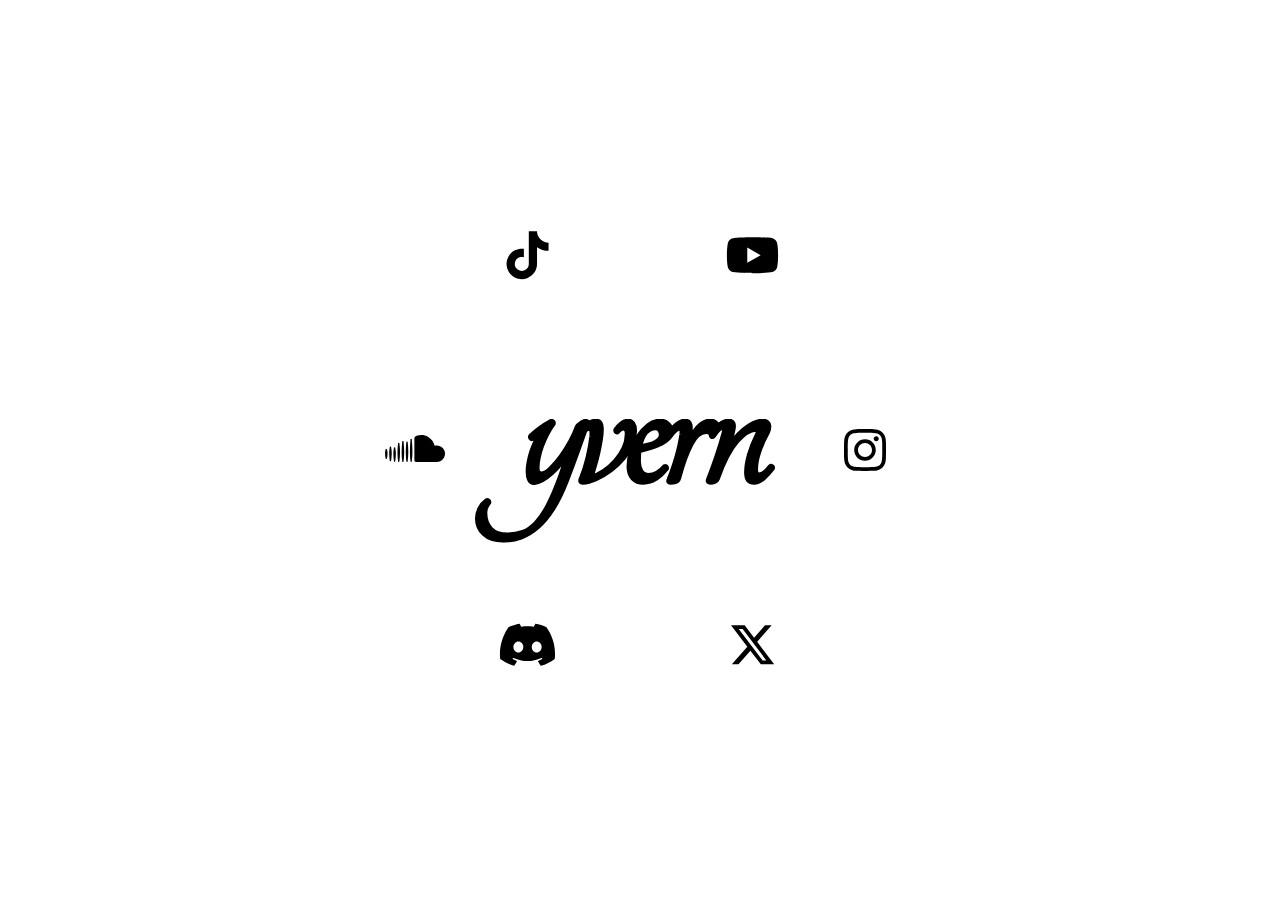
<file: index.html>
<!DOCTYPE html>
<html lang="en">
    <head>

        <!-- Google tag (gtag.js) -->
        <script
            async
            src="https://www.googletagmanager.com/gtag/js?id=G-RVSV9RXMSW"
        ></script>
        <script>
            window.dataLayer = window.dataLayer || [];
            function gtag() {
                dataLayer.push(arguments);
            }
            gtag("js", new Date());

            gtag("config", "G-RVSV9RXMSW");
        </script>
        <link rel="stylesheet" href="css/style.css" />
        <meta charset="UTF-8" />
        <meta name="viewport" content="width=device-width, initial-scale=1.0" />
        <meta name="description" content="yvern socials" />
        <link rel="preconnect" href="https://fonts.googleapis.com" />
        <meta content="yvern" property="og:title" />
        <meta content="yvern.xyz" property="og:description" />
        <meta content="https://yvern.xyz/" property="og:url" />
        <meta
            content="https://yvern.xyz/images/yvern.webp"
            property="og:image"
        />
        <meta
            name="theme-color"
            media="(prefers-color-scheme: light)"
            content="white"
        />
        <meta
            name="theme-color"
            media="(prefers-color-scheme: dark)"
            content="black"
        />

        <link
            href="images/YVLight.svg"
            rel="icon"
            media="(prefers-color-scheme: light)"
        />
        <link
            href="images/YVDark.svg"
            rel="icon"
            media="(prefers-color-scheme: dark)"
        />
        <link rel="apple-touch-icon" href="touch-icon-iphone.png" />
        <link rel="apple-touch-icon" sizes="76x76" href="images/YVWhite.svg" />
        <link
            rel="apple-touch-icon"
            sizes="120x120"
            href="images/YVWhite.svg"
        />
        <link
            rel="apple-touch-icon"
            sizes="152x152"
            href="images/YVWhite.svg"
        />
        <title>yvern</title>
    </head>
    <body>
        <div class="mainContainer">

            <div class="orbitContainer">
                <div id="logoContainer">
                    <div id="logo1"> 
                        <img src="images/yvernBlack.svg" alt="yvern logo" />
                    </div>
                </div>
                    <a
                        href="https://instagram.com/yyvvern" target="_blank"
                        class="orbit iconBox"
                        style="--angle: 0deg"
                    >
                        <span class="iconInner">
                            <img src="images/instagramBlack.svg" alt="Instagram" />
                        </span>
                    </a>
                    <a
                        href="https://x.com/yvyvern" target="_blank"
                        class="orbit iconBox"
                        style="--angle: 60deg"
                    >
                        <span class="iconInner">
                            <img src="images/xBlack.svg" alt="X" />
                        </span>
                    </a>
                    <a
                        href="https://discord.gg/rmFdNfb3Er" target="_blank"
                        class="orbit iconBox"
                        style="--angle: 120deg"
                    >
                        <span class="iconInner">
                            <img src="images/discordBlack.svg" alt="Discord" />
                        </span>
                    </a>
                    <a
                        href="https://soundcloud.com/yvyvern" target="_blank"
                        class="orbit iconBox"
                        style="--angle: 180deg"
                    >
                        <span class="iconInner">
                            <img src="images/soundcloudBlack.svg" alt="SoundCloud" />
                        </span>
                    </a>
                    <a
                        href="https://tiktok.com/@yyvern" target="_blank"
                        class="orbit iconBox"
                        style="--angle: 240deg"
                    >
                        <span class="iconInner">
                            <img src="images/tiktokBlack.svg" alt="TikTok" />
                        </span>
                    </a>
                    <a
                        href="https://www.youtube.com/@yvyvern" target="_blank"
                        class="orbit iconBox"
                        style="--angle: 300deg"
                    >
                        <span class="iconInner">
                            <img src="images/youtubeBlack.svg" alt="Youtube" />
                        </span>
                    </a>
                </div>
            </div>
        </div>
        <footer></footer>
<script>
function swapImagesForDarkMode() {
  if (window.matchMedia('(prefers-color-scheme: dark)').matches) {
    // Swap orbit icons to white
    document.querySelectorAll('.orbit.iconBox img').forEach(img => {
      if (img.src.includes('Black.svg')) {
        img.src = img.src.replace('Black.svg', 'White.svg');
      }
    });
    // Swap yvern logo to white
    const logoImg = document.querySelector('#logoContainer img');
    if (logoImg && logoImg.src.includes('Black.svg')) {
      logoImg.src = logoImg.src.replace('Black.svg', 'White.svg');
    }
  } else {
    // Swap orbit icons to black
    document.querySelectorAll('.orbit.iconBox img').forEach(img => {
      if (img.src.includes('White.svg')) {
        img.src = img.src.replace('White.svg', 'Black.svg');
      }
    });
    // Swap yvern logo to black
    const logoImg = document.querySelector('#logoContainer img');
    if (logoImg && logoImg.src.includes('White.svg')) {
      logoImg.src = logoImg.src.replace('White.svg', 'Black.svg');
    }
  }
}

// Run on load
swapImagesForDarkMode();
// Listen for changes
window.matchMedia('(prefers-color-scheme: dark)').addEventListener('change', swapImagesForDarkMode);
</script>
    </body>
</html>
</file>
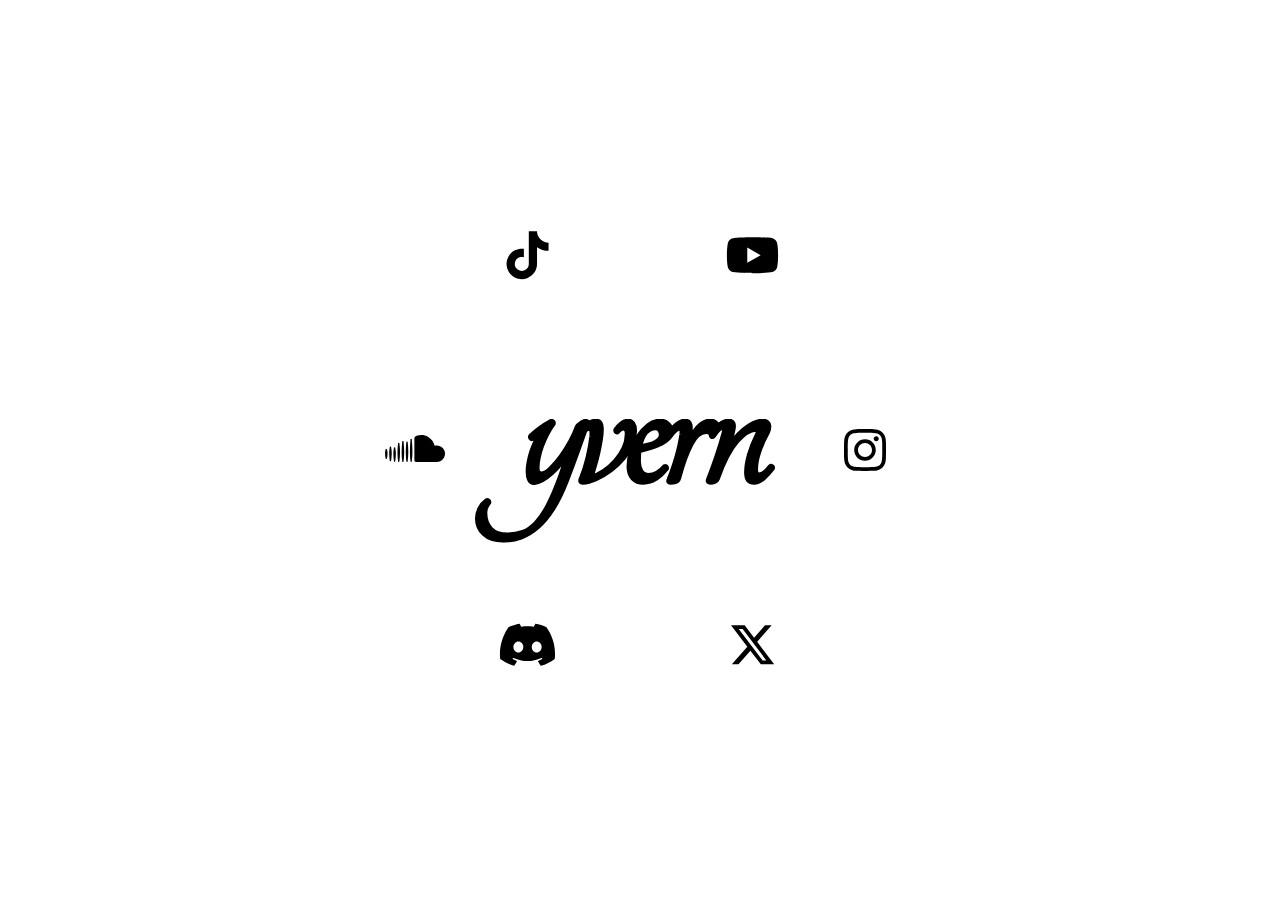
<file: yvernWeb/index.html>
<!DOCTYPE html>
<html lang="en">
    <head>

        <!-- Google tag (gtag.js) -->
        <script
            async
            src="https://www.googletagmanager.com/gtag/js?id=G-RVSV9RXMSW"
        ></script>
        <script>
            window.dataLayer = window.dataLayer || [];
            function gtag() {
                dataLayer.push(arguments);
            }
            gtag("js", new Date());

            gtag("config", "G-RVSV9RXMSW");
        </script>
        <link rel="stylesheet" href="css/style.css" />
        <meta charset="UTF-8" />
        <meta name="viewport" content="width=device-width, initial-scale=1.0" />
        <meta name="description" content="yvern socials" />
        <link rel="preconnect" href="https://fonts.googleapis.com" />
        <meta content="yvern" property="og:title" />
        <meta content="yvern.xyz" property="og:description" />
        <meta content="https://yvern.xyz/" property="og:url" />
        <meta
            content="https://yvern.xyz/images/yvern.jpg"
            property="og:image"
        />
        <meta
            name="theme-color"
            media="(prefers-color-scheme: light)"
            content="white"
        />
        <meta
            name="theme-color"
            media="(prefers-color-scheme: dark)"
            content="black"
        />

        <link
            href="images/YVLight.svg"
            rel="icon"
            media="(prefers-color-scheme: light)"
        />
        <link
            href="images/YVDark.svg"
            rel="icon"
            media="(prefers-color-scheme: dark)"
        />
        <link rel="apple-touch-icon" href="touch-icon-iphone.png" />
        <link rel="apple-touch-icon" sizes="76x76" href="images/YVWhite.svg" />
        <link
            rel="apple-touch-icon"
            sizes="120x120"
            href="images/YVWhite.svg"
        />
        <link
            rel="apple-touch-icon"
            sizes="152x152"
            href="images/YVWhite.svg"
        />
        <title>yvern</title>
    </head>
    <body>
        <div class="mainContainer">

            <div class="orbitContainer">
                <div id="logoContainer">
                    <div id="logo1"> 
                        <img src="images/yvernBlack.svg" alt="yvern logo" />
                    </div>
                </div>
                    <a
                        href="https://instagram.com/yyvvern" target="_blank"
                        class="orbit iconBox"
                        style="--angle: 0deg"
                    >
                        <span class="iconInner">
                            <img src="images/instagramBlack.svg" alt="Instagram" />
                        </span>
                    </a>
                    <a
                        href="https://x.com/yvyvern" target="_blank"
                        class="orbit iconBox"
                        style="--angle: 60deg"
                    >
                        <span class="iconInner">
                            <img src="images/xBlack.svg" alt="X" />
                        </span>
                    </a>
                    <a
                        href="https://discord.gg/rmFdNfb3Er" target="_blank"
                        class="orbit iconBox"
                        style="--angle: 120deg"
                    >
                        <span class="iconInner">
                            <img src="images/discordBlack.svg" alt="Discord" />
                        </span>
                    </a>
                    <a
                        href="https://soundcloud.com/yvyvern" target="_blank"
                        class="orbit iconBox"
                        style="--angle: 180deg"
                    >
                        <span class="iconInner">
                            <img src="images/soundcloudBlack.svg" alt="SoundCloud" />
                        </span>
                    </a>
                    <a
                        href="https://tiktok.com/@yyvern" target="_blank"
                        class="orbit iconBox"
                        style="--angle: 240deg"
                    >
                        <span class="iconInner">
                            <img src="images/tiktokBlack.svg" alt="TikTok" />
                        </span>
                    </a>
                    <a
                        href="https://www.youtube.com/@yvyvern" target="_blank"
                        class="orbit iconBox"
                        style="--angle: 300deg"
                    >
                        <span class="iconInner">
                            <img src="images/youtubeBlack.svg" alt="Youtube" />
                        </span>
                    </a>
                </div>
            </div>
        </div>
        <footer></footer>
<script>
function swapImagesForDarkMode() {
  if (window.matchMedia('(prefers-color-scheme: dark)').matches) {
    // Swap orbit icons to white
    document.querySelectorAll('.orbit.iconBox img').forEach(img => {
      if (img.src.includes('Black.svg')) {
        img.src = img.src.replace('Black.svg', 'White.svg');
      }
    });
    // Swap yvern logo to white
    const logoImg = document.querySelector('#logoContainer img');
    if (logoImg && logoImg.src.includes('Black.svg')) {
      logoImg.src = logoImg.src.replace('Black.svg', 'White.svg');
    }
  } else {
    // Swap orbit icons to black
    document.querySelectorAll('.orbit.iconBox img').forEach(img => {
      if (img.src.includes('White.svg')) {
        img.src = img.src.replace('White.svg', 'Black.svg');
      }
    });
    // Swap yvern logo to black
    const logoImg = document.querySelector('#logoContainer img');
    if (logoImg && logoImg.src.includes('White.svg')) {
      logoImg.src = logoImg.src.replace('White.svg', 'Black.svg');
    }
  }
}

// Run on load
swapImagesForDarkMode();
// Listen for changes
window.matchMedia('(prefers-color-scheme: dark)').addEventListener('change', swapImagesForDarkMode);
</script>
    </body>
</html>
</file>
<file: css/style.css>
@media (prefers-color-scheme: dark) {
  :root {
    --base-color: black;
    --base-variant: rgb(30, 30, 30);
    --text-color: white;
    --primary-color: white;
  }
  body {
    background: black;
  }
  .orbit.iconBox img {
    filter: brightness(0) invert(1);
  }
}
@media (prefers-color-scheme: light){
  :root{
    --base-color: white;
    --base-variant: rgb(100, 100, 100);
    --text-color: white;
    --primary-color: rgb(100, 100, 100);
  }

  #headerImgLight{
    display: flex;
  }
  #headerImgDark{
    display: none;
  }
}


* {
  margin: 0;
  padding: 0;
  box-sizing: border-box;
  font-family:sans-serif;
}
*::-webkit-scrollbar {
  display: none;
}
body, html {
  width: 100vw;
  min-height: 100vh;
  margin: 0;
  padding: 0;
}
body {
  width: 100%;
  height: 100vh;
}
.mainContainer{
  width: 100vw;
  min-height: 100vh;
  display: flex;
  align-items: center;
  justify-content: center;
  transform: scale(1);
          -ms-transform: scale(1); /* IE 9 */
    -webkit-transform: scale(1); /* Chrome, Safari, Opera */
}
/* Container for logo and orbiting icons */
.orbitContainer {
  position: relative;
  width: 500px;
  height: 500px;
  margin: 0 auto;
  display: flex;
  align-items: center;
  justify-content: center; 
}
#box{
  position: absolute;
  width: 50%;
  height: 50%;

}
#box2{
  position: absolute;
  right: 0;
  bottom: 0;
  width: 50%;
  height: 50%;
}

/* Center logo */
#logoContainer {
  height: 100%;
  z-index: 0;
  width: 100%;
  display: flex;
  align-items: center;
  justify-content: center;
}

#logo1{
  width: 300px;
  height: 122.53px;
  display: flex;
  align-items: center;
  justify-content: center;
      transform: translate(-5%, 25%);
}

#logo img{
  width: 100%;
  height: 100%;
  
}

.logoText {
  color: black;
}

/* Orbiting icon boxes */
.orbit.iconBox {
  position: absolute;
  /* Reduce orbit radius for better centering */
  transform: rotate(var(--angle)) translate(225px) rotate(calc(-1 * var(--angle)));
  z-index: 1;
  animation: orbit-rotate 120s linear infinite;
  animation-delay: calc(var(--angle) * 0.03);
}

.iconInner {
  display: flex;
  align-items: center;
  justify-content: center;
  width: 60px;
  height: 60px;
  transition: transform 0.5s cubic-bezier(.4,2,.3,1);
}

.orbit.iconBox:hover .iconInner {
  transform: scale(1.2);
}

.orbit.iconBox img {
  width: 100%;
  height: 100%;
}

/* Grow hovered icon, but keep orbiting */


/* Orbit animation */
@keyframes orbit-rotate {
  to {
    transform: rotate(calc(var(--angle) + 360deg)) translate(225px) rotate(calc(-1 * (var(--angle) + 360deg)));
  }
}
@media (max-width: 600px) {
  .mainContainer{
    transform: scale(0.85);
        -ms-transform: scale(0.85); /* IE 9 */
    -webkit-transform: scale(0.85); /* Chrome, Safari, Opera */
  }
  #logo1 img{
    height: 100%;
    width: 100%;
  }
  .orbit.iconBox {
  animation: none;
}
}
@media (max-width: 500px) {
  .mainContainer{
    transform: scale(0.65);
        -ms-transform: scale(0.65); /* IE 9 */
    -webkit-transform: scale(0.65); /* Chrome, Safari, Opera */
  }
    #logo1 img{
    height: 100%;
    width: 100%;
  }
  .orbit.iconBox {
  animation: none;
}

}
@media (max-width: 400px) {
  .mainContainer{
    transform: scale(0.65);
        -ms-transform: scale(0.65); /* IE 9 */
    -webkit-transform: scale(0.65); /* Chrome, Safari, Opera */
  }
    #logo1 img{
    height: 100%;
    width: 100%;
  }
  .orbit.iconBox {
  animation: none;
}
}
@media (max-width: 300px) {
  .mainContainer{
    transform: scale(0.55);
        -ms-transform: scale(0.55); /* IE 9 */
    -webkit-transform: scale(0.55); /* Chrome, Safari, Opera */
  }
    #logo1 img{
    height: 100%;
    width: 100%;
  }
  .orbit.iconBox {
  animation: none;
}
}
</file>
<file: yvernWeb/css/style.css>
@media (prefers-color-scheme: dark) {
  :root {
    --base-color: black;
    --base-variant: rgb(30, 30, 30);
    --text-color: white;
    --primary-color: white;
  }
  body {
    background: black;
  }
  .orbit.iconBox img {
    filter: brightness(0) invert(1);
  }
}
@media (prefers-color-scheme: light){
  :root{
    --base-color: white;
    --base-variant: rgb(100, 100, 100);
    --text-color: white;
    --primary-color: rgb(100, 100, 100);
  }

  #headerImgLight{
    display: flex;
  }
  #headerImgDark{
    display: none;
  }
}


* {
  margin: 0;
  padding: 0;
  box-sizing: border-box;
  font-family:sans-serif;
}
*::-webkit-scrollbar {
  display: none;
}
body, html {
  width: 100vw;
  min-height: 100vh;
  margin: 0;
  padding: 0;
}
body {
  width: 100%;
  height: 100vh;
}
.mainContainer{
  width: 100vw;
  min-height: 100vh;
  display: flex;
  align-items: center;
  justify-content: center;
  transform: scale(1);
          -ms-transform: scale(1); /* IE 9 */
    -webkit-transform: scale(1); /* Chrome, Safari, Opera */
}
/* Container for logo and orbiting icons */
.orbitContainer {
  position: relative;
  width: 500px;
  height: 500px;
  margin: 0 auto;
  display: flex;
  align-items: center;
  justify-content: center; 
}
#box{
  position: absolute;
  width: 50%;
  height: 50%;

}
#box2{
  position: absolute;
  right: 0;
  bottom: 0;
  width: 50%;
  height: 50%;
}

/* Center logo */
#logoContainer {
  height: 100%;
  z-index: 0;
  width: 100%;
  display: flex;
  align-items: center;
  justify-content: center;
}

#logo1{
  width: 300px;
  height: 122.53px;
  display: flex;
  align-items: center;
  justify-content: center;
      transform: translate(-5%, 25%);
}

#logo img{
  width: 100%;
  height: 100%;
  
}

.logoText {
  color: black;
}

/* Orbiting icon boxes */
.orbit.iconBox {
  position: absolute;
  /* Reduce orbit radius for better centering */
  transform: rotate(var(--angle)) translate(225px) rotate(calc(-1 * var(--angle)));
  z-index: 1;
  animation: orbit-rotate 120s linear infinite;
  animation-delay: calc(var(--angle) * 0.03);
}

.iconInner {
  display: flex;
  align-items: center;
  justify-content: center;
  width: 60px;
  height: 60px;
  transition: transform 0.5s cubic-bezier(.4,2,.3,1);
}

.orbit.iconBox:hover .iconInner {
  transform: scale(1.2);
}

.orbit.iconBox img {
  width: 100%;
  height: 100%;
}

/* Grow hovered icon, but keep orbiting */


/* Orbit animation */
@keyframes orbit-rotate {
  to {
    transform: rotate(calc(var(--angle) + 360deg)) translate(225px) rotate(calc(-1 * (var(--angle) + 360deg)));
  }
}
@media (max-width: 600px) {
  .mainContainer{
    transform: scale(0.85);
        -ms-transform: scale(0.85); /* IE 9 */
    -webkit-transform: scale(0.85); /* Chrome, Safari, Opera */
  }
  #logo1 img{
    height: 100%;
    width: 100%;
  }
  .orbit.iconBox {
  animation: none;
}
}
@media (max-width: 500px) {
  .mainContainer{
    transform: scale(0.65);
        -ms-transform: scale(0.65); /* IE 9 */
    -webkit-transform: scale(0.65); /* Chrome, Safari, Opera */
  }
    #logo1 img{
    height: 100%;
    width: 100%;
  }
  .orbit.iconBox {
  animation: none;
}

}
@media (max-width: 400px) {
  .mainContainer{
    transform: scale(0.65);
        -ms-transform: scale(0.65); /* IE 9 */
    -webkit-transform: scale(0.65); /* Chrome, Safari, Opera */
  }
    #logo1 img{
    height: 100%;
    width: 100%;
  }
  .orbit.iconBox {
  animation: none;
}
}
@media (max-width: 300px) {
  .mainContainer{
    transform: scale(0.55);
        -ms-transform: scale(0.55); /* IE 9 */
    -webkit-transform: scale(0.55); /* Chrome, Safari, Opera */
  }
    #logo1 img{
    height: 100%;
    width: 100%;
  }
  .orbit.iconBox {
  animation: none;
}
}
</file>
